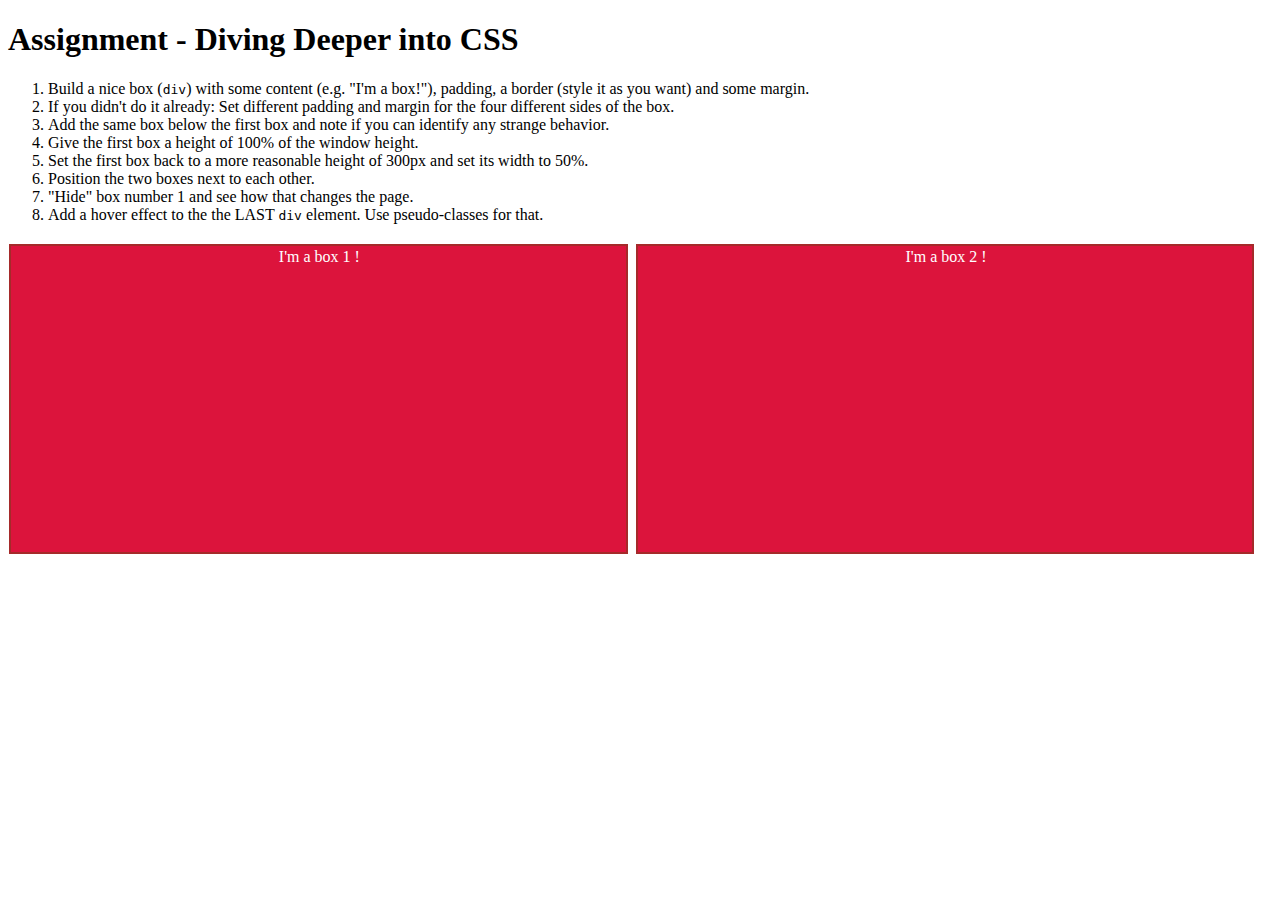
<file: css-diving-deeper/index.html>
<!DOCTYPE html>
<html lang="en">
  <head>
    <meta charset="UTF-8" />
    <meta name="viewport" content="width=device-width, initial-scale=1.0" />
    <meta http-equiv="X-UA-Compatible" content="ie=edge" />
    <title>CSS Course</title>
    <link rel="stylesheet" href="main.css" />
  </head>
  <body>
    <h1>Assignment - Diving Deeper into CSS</h1>
    <ol>
      <li>
        Build a nice box (<code>div</code>) with some content (e.g. "I'm a
        box!"), padding, a border (style it as you want) and some margin.
      </li>
      <li>
        If you didn't do it already: Set different padding and margin for the
        four different sides of the box.
      </li>
      <li>
        Add the same box below the first box and note if you can identify any
        strange behavior.
      </li>
      <li>Give the first box a height of 100% of the window height.</li>
      <li>
        Set the first box back to a more reasonable height of 300px and set its
        width to 50%.
      </li>
      <li>Position the two boxes next to each other.</li>
      <li>"Hide" box number 1 and see how that changes the page.</li>
      <li>
        Add a hover effect to the the LAST <code>div</code> element. Use
        pseudo-classes for that.
      </li>
    </ol>

    <div>
      <div class="box box1">I'm a box 1 !</div>
      <div class="box box2">I'm a box 2 !</div>
    </div>
  </body>
</html>
</file>
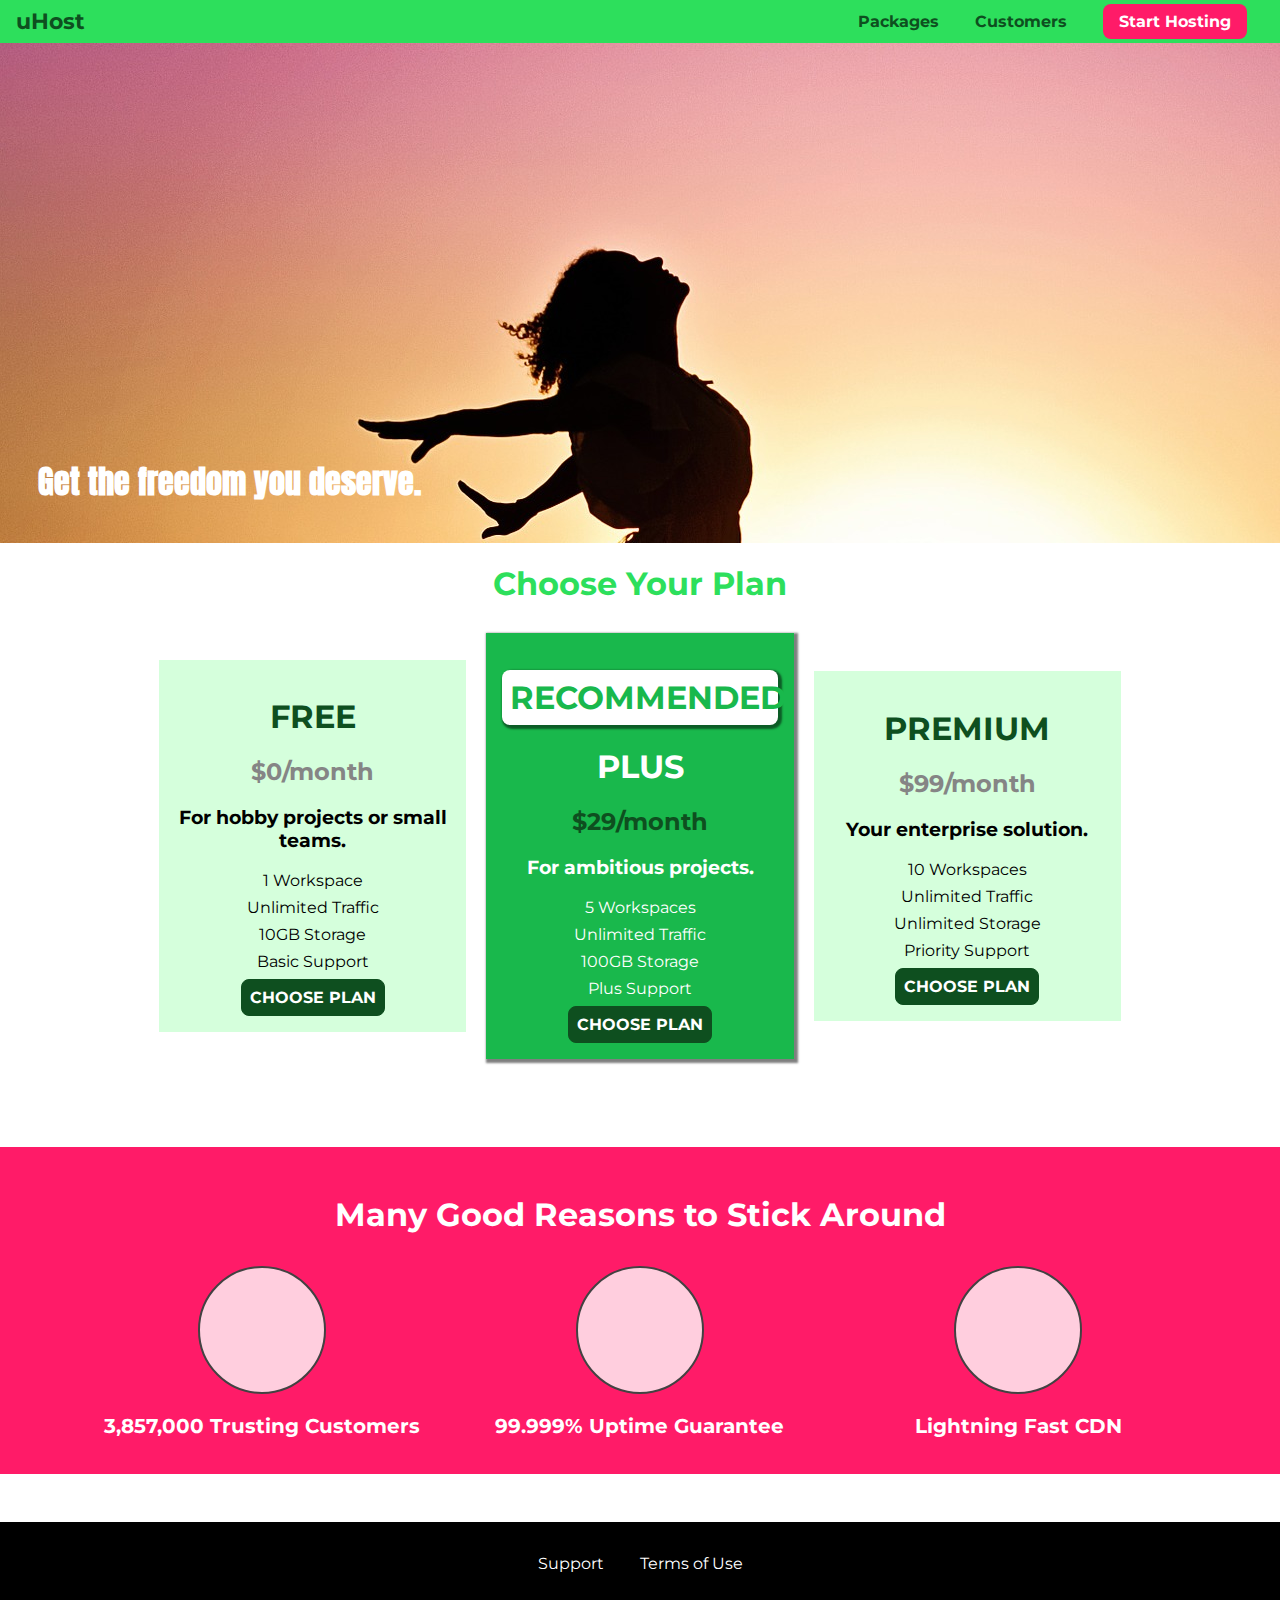
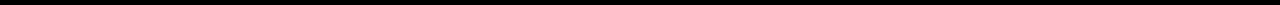
<file: css-positioning-elements/index.html>
<!DOCTYPE html>
<html lang="en">

<head>
    <meta charset="UTF-8">
    <meta http-equiv="X-UA-Compatible" content="ie=edge">
    <title>uHost</title>
    <link rel="shortcut icon" href="favicon.png">
    <link href="https://fonts.googleapis.com/css?family=Anton" rel="stylesheet">
    <link href="https://fonts.googleapis.com/css?family=Montserrat:400,700" rel="stylesheet">
    <link rel="stylesheet" href="shared.css">
    <link rel="stylesheet" href="main.css">
</head>

<body>
    <header class="main-header">
        <div>
            <a href="index.html" class="main-header__brand">
                uHost
            </a>
        </div>
        <nav class="main-nav">
            <ul class="main-nav__items">
                <li class="main-nav__item">
                    <a href="packages/index.html">Packages</a>
                </li>
                <li class="main-nav__item">
                    <a href="customers/index.html">Customers</a>
                </li>
                <li class="main-nav__item main-nav__item--cta">
                    <a href="start-hosting/index.html">Start Hosting</a>
                </li>
            </ul>
        </nav>
    </header>
    <main>
        <section id="product-overview">
            <h1>Get the freedom you deserve.</h1>
        </section>
        <section id="plans">
            <h1 class="section-title">Choose Your Plan</h1>
            <div class="plan__list">
                <article class="plan">
                    <h1 class="plan__title">FREE</h1>
                    <h2 class="plan__price">$0/month</h2>
                    <h3>For hobby projects or small teams.</h3>
                    <ul class="plan__features">
                        <li class="plan__feature">1 Workspace</li>
                        <li class="plan__feature">Unlimited Traffic</li>
                        <li class="plan__feature">10GB Storage</li>
                        <li class="plan__feature">Basic Support</li>
                    </ul>
                    <div>
                        <button class="button">CHOOSE PLAN</button>
                    </div>
                </article>
                <article class="plan plan--highlighted">
                    <h1 class="plan__annotation">RECOMMENDED</h1>
                    <h1 class="plan__title">PLUS</h1>
                    <h2 class="plan__price">$29/month</h2>
                    <h3>For ambitious projects.</h3>
                    <ul class="plan__features">
                        <li class="plan__feature">5 Workspaces</li>
                        <li class="plan__feature">Unlimited Traffic</li>
                        <li class="plan__feature">100GB Storage</li>
                        <li class="plan__feature">Plus Support</li>
                    </ul>
                    <div>
                        <button class="button">CHOOSE PLAN</button>
                    </div>
                </article>
                <article class="plan">
                    <h1 class="plan__title">PREMIUM</h1>
                    <h2 class="plan__price">$99/month</h2>
                    <h3>Your enterprise solution.</h3>
                    <ul class="plan__features">
                        <li class="plan__feature">10 Workspaces</li>
                        <li class="plan__feature">Unlimited Traffic</li>
                        <li class="plan__feature">Unlimited Storage</li>
                        <li class="plan__feature">Priority Support</li>
                    </ul>
                    <div>
                        <button class="button">CHOOSE PLAN</button>
                    </div>
                </article>
            </div>
        </section>
        <section id="key-features">
            <h1 class="section-title">Many Good Reasons to Stick Around</h1>
            <ul class="key-feature__list">
                <li class="key-feature">
                    <div class="key-feature__image">

                    </div>
                    <p class="key-feature__description">3,857,000 Trusting Customers</p>
                </li>
                <li class="key-feature">
                    <div class="key-feature__image">

                    </div>
                    <p class="key-feature__description">99.999% Uptime Guarantee</p>
                </li>
                <li class="key-feature">
                    <div class="key-feature__image">

                    </div>
                    <p class="key-feature__description">Lightning Fast CDN</p>
                </li>
            </ul>
        </section>
    </main>
    <footer class="main-footer">
        <nav>
            <ul class="main-footer__links">
                <li class="main-footer__link">
                    <a href="#">Support</a>
                </li>
                <li class="main-footer__link">
                    <a href="#">Terms of Use</a>
                </li>
            </ul>
        </nav>
    </footer>
</body>

</html>
</file>
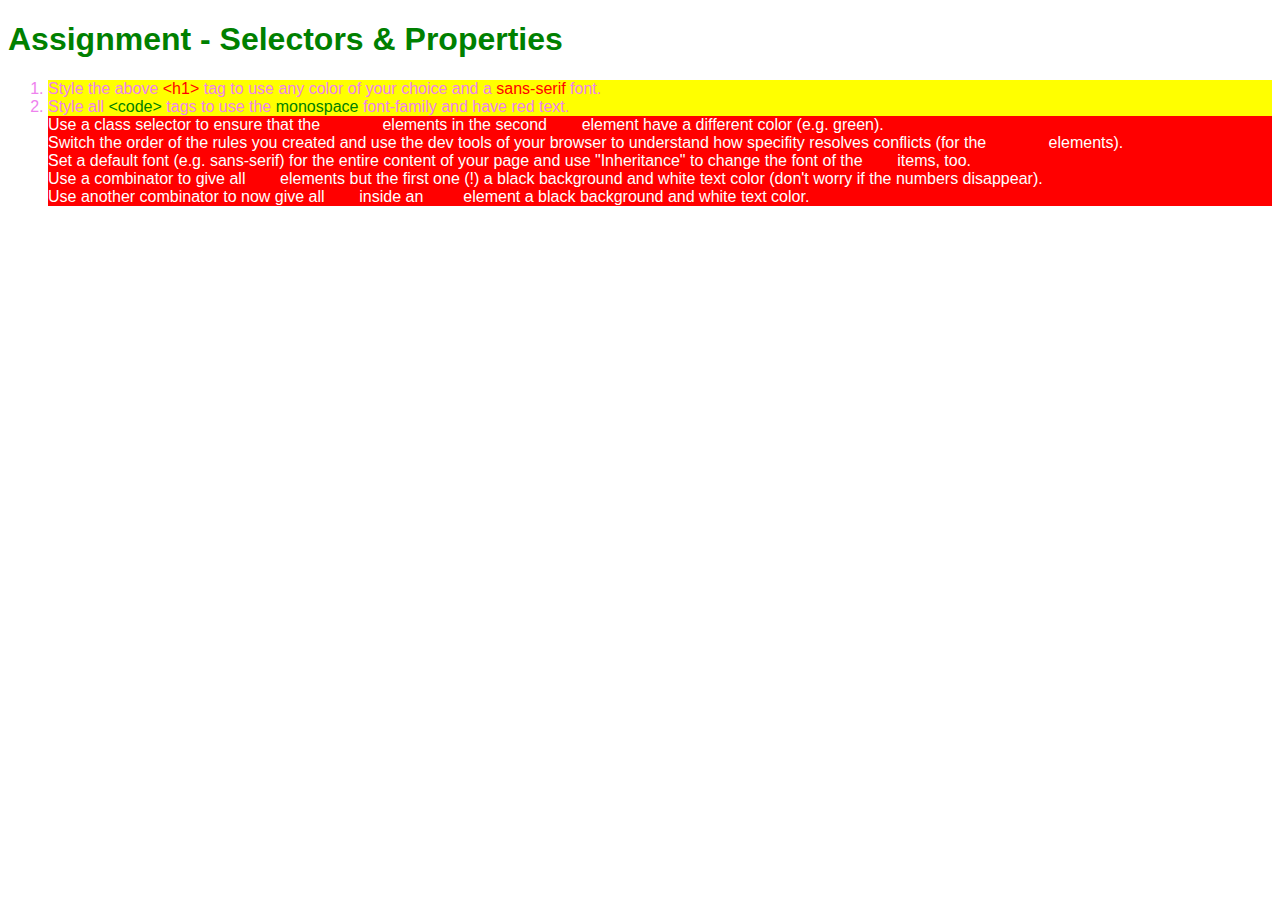
<file: css-selectors/index.html>
<!DOCTYPE html>
<html lang="en">
  <head>
    <meta charset="UTF-8" />
    <meta name="viewport" content="width=device-width, initial-scale=1.0" />
    <meta http-equiv="X-UA-Compatible" content="ie=edge" />
    <title>CSS Course</title>
    <link rel="stylesheet" href="main.css" />
  </head>
  <body>
    <h1 id="assignment-instructions">
      Assignment - Selectors &amp; Properties
    </h1>
    <ol>
      <li>
        Style the above <code>&lt;h1&gt;</code> tag to use any color of your
        choice and a <code>sans-serif</code> font.
      </li>
      <li>
        Style all <code class="code-green">&lt;code&gt;</code> tags to use the
        <code class="code-green">monospace</code> font-family and have red text.
      </li>
      <li>
        Use a class selector to ensure that the
        <code>&lt;code&gt;</code> elements in the second
        <code>&lt;li&gt;</code> element have a different color (e.g. green).
      </li>
      <li>
        Switch the order of the rules you created and use the dev tools of your
        browser to understand how specifity resolves conflicts (for the
        <code>&lt;code&gt;</code> elements).
      </li>
      <li>
        Set a default font (e.g. sans-serif) for the entire content of your page
        and use "Inheritance" to change the font of the
        <code>&lt;li&gt;</code> items, too.
      </li>
      <li>
        Use a combinator to give all <code>&lt;li&gt;</code> elements but the
        first one (!) a black background and white text color (don't worry if
        the numbers disappear).
      </li>
      <li>
        Use another combinator to now give all <code>&lt;li&gt;</code> inside an
        <code>&lt;ol&gt;</code> element a black background and white text color.
      </li>
    </ol>
  </body>
</html>
</file>
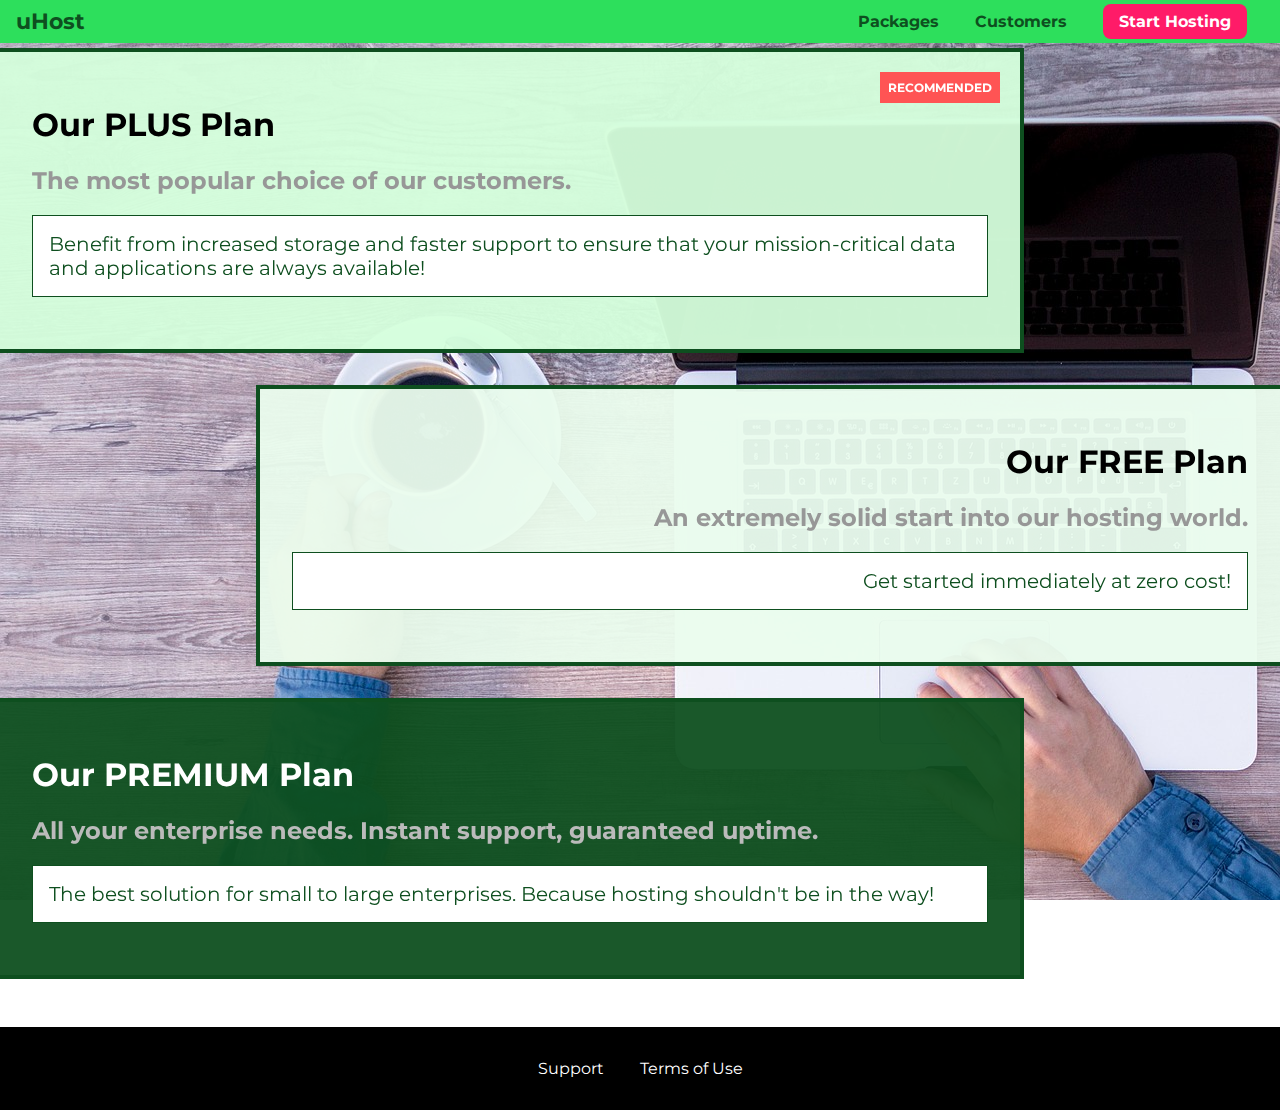
<file: css-positioning-elements/packages/index.html>
<!DOCTYPE html>
<html lang="en">

<head>
    <meta charset="UTF-8">
    <meta http-equiv="X-UA-Compatible" content="ie=edge">
    <title>uHost</title>
    <link rel="shortcut icon" href="favicon.png">
    <link href="https://fonts.googleapis.com/css?family=Montserrat:400,700" rel="stylesheet">
    <link rel="stylesheet" href="../shared.css">
    <link rel="stylesheet" href="packages.css">
</head>

<body>
    <div class="background"></div>
    <header class="main-header">
        <div>
            <a href="../index.html" class="main-header__brand">
                uHost
            </a>
        </div>
        <nav class="main-nav">
            <ul class="main-nav__items">
                <li class="main-nav__item">
                    <a href="index.html">Packages</a>
                </li>
                <li class="main-nav__item">
                    <a href="../customers/index.html">Customers</a>
                </li>
                <li class="main-nav__item main-nav__item--cta">
                    <a href="../start-hosting/index.html">Start Hosting</a>
                </li>
            </ul>
        </nav>
    </header>
    <main>
        <section class="package" id="plus">
            <a href="#">
                <h1 class="package__title">Our PLUS Plan</h1>
                <h2 class="package__badge">RECOMMENDED</h2>
                <h2 class="package__subtitle">The most popular choice of our customers.</h2>
                <p class="package__info">Benefit from increased storage and faster support to ensure that your mission-critical data and applications
                    are always available!</p>
            </a>
        </section>
        <section class="package" id="free">
            <a href="#">
                <h1 class="package__title">Our FREE Plan</h1>
                <h2 class="package__subtitle">An extremely solid start into our hosting world.</h2>
                <p class="package__info">Get started immediately at zero cost!</p>
            </a>
        </section>
        <div class="clearfix"></div>
        <section class="package" id="premium">
            <a href="#">
                <h1 class="package__title">Our PREMIUM Plan</h1>
                <h2 class="package__subtitle">All your enterprise needs. Instant support, guaranteed uptime. </h2>
                <p class="package__info">The best solution for small to large enterprises. Because hosting shouldn't be in the way!</p>
            </a>
        </section>
    </main>
    <footer class="main-footer">
        <nav>
            <ul class="main-footer__links">
                <li class="main-footer__link">
                    <a href="#">Support</a>
                </li>
                <li class="main-footer__link">
                    <a href="#">Terms of Use</a>
                </li>
            </ul>
        </nav>
    </footer>
</body>

</html>
</file>
<file: css-diving-deeper/main.css>
.box {
  padding: 2px 3px 4px 5px;
  margin: 4px 3px 5px 1px;
  color: rgb(255, 255, 255);
  background-color: crimson;
  border: 2px solid brown;
  display: inline-block;
  height: 300px;
  width: 48%;
  text-align: center;
}

.box:hover {
  background-color: yellowgreen;
  color: red;
  border: none;
}
</file>
<file: css-positioning-elements/shared.css>
* {
    box-sizing: border-box;
}

body {
    font-family: 'Montserrat', sans-serif;
    margin: 0;
}

.main-header {
    width: 100%;
    position: fixed;
    top: 0;
    left: 0;
    background: #2ddf5c;
    padding: 8px 16px;
    z-index: 1;
}

.main-header > div {
    display: inline-block;
    vertical-align: middle;
}

.main-header__brand {
    color: #0e4f1f;
    text-decoration: none;
    font-weight: bold;
    font-size: 22px;
}

.main-nav {
    display: inline-block;
    text-align: right;
    width: calc(100% - 74px);
    vertical-align: middle;
}

.main-nav__items {
    margin: 0;
    padding: 0;
    list-style: none;
}

.main-nav__item {
    display: inline-block;
    margin: 0 16px;
}

.main-nav__item a {
    text-decoration: none;
    color: #0e4f1f;
    font-weight: bold;
    padding: 3px 0;
}

.main-nav__item a:hover,
.main-nav__item a:active {
    color: white;
    border-bottom: 5px solid white;
}

.main-nav__item--cta a {
    color: white;
    background: #ff1b68;
    padding: 8px 16px;
    border-radius: 8px;
}

.main-nav__item--cta a:hover,
.main-nav__item--cta a:active {
    color: #ff1b68;
    background: white;
    border: none;
}

.main-footer {
    background: black;
    padding: 32px;
    margin-top: 48px;
}

.main-footer__links {
    list-style: none;
    margin: 0;
    padding: 0;
    text-align: center;
}

.main-footer__link {
    display: inline-block;
    margin: 0 16px;
}

.main-footer__link a {
    color: white;
    text-decoration: none;
}

.main-footer__link a:hover,
.main-footer__link a:active {
    color: #ccc;
}

.button {
    background: #0e4f1f;
    color: white;
    font: inherit;
    border: 1.5px solid #0e4f1f;
    padding: 8px;
    border-radius: 8px;
    font-weight: bold;
    cursor: pointer;
}

.button:hover,
.button:active {
    background: white;
    color: #0e4f1f;
}

.button:focus {
    outline: none;
}
</file>
<file: css-positioning-elements/main.css>
#product-overview {
  margin-top: 15px;
  background: url("freedom.jpg");
  width: 100%;
  height: 528px;
  padding: 10px;
  position: relative;
}

.section-title {
  color: #2ddf5c;
  text-align: center;
}

#product-overview h1 {
  color: white;
  font-family: "Anton", sans-serif;
  position: absolute;
  bottom: 3%;
  left: 3%;
}

.plan__list {
  width: 80%;
  margin: auto;
  text-align: center;
}

.plan {
  background: #d5ffdc;
  text-align: center;
  padding: 16px;
  margin: 8px;
  display: inline-block;
  width: 30%;
  vertical-align: middle;
}

.plan--highlighted {
  background: #19b84c;
  color: white;
  box-shadow: 2px 2px 2px 2px rgba(0, 0, 0, 0.5);
}

.plan__annotation {
  background: white;
  color: #19b84c;
  padding: 8px;
  box-shadow: 2px 2px 2px 2px rgba(0, 0, 0, 0.5);
  border-radius: 8px;
}

.plan__title {
  color: #0e4f1f;
}

.plan__price {
  color: #858585;
}

.plan--highlighted .plan__title {
  color: white;
}

.plan--highlighted .plan__price {
  color: #0e4f1f;
}

.plan__features {
  list-style: none;
  margin: 0;
  padding: 0;
}

.plan__feature {
  margin: 8px 0;
}

#key-features {
  background: #ff1b68;
  margin-top: 80px;
  padding: 16px;
}

#key-features .section-title {
  color: white;
  margin: 32px;
}

.key-feature__list {
  list-style: none;
  margin: 0;
  padding: 0;
  text-align: center;
}

.key-feature {
  display: inline-block;
  width: 30%;
  vertical-align: top;
}

.key-feature__image {
  background: #ffcede;
  width: 128px;
  height: 128px;
  border: 2px solid #424242;
  border-radius: 50%;
  margin: auto;
}

.key-feature__description {
  text-align: center;
  font-weight: bold;
  color: white;
  font-size: 20px;
}

/* h1 {
    font-family: sans-serif;
} */
</file>
<file: css-selectors/main.css>
#assignment-instructions {
  color: green;
  font-family: sans-serif;
}

.code-green {
  color: green;
}

code {
  color: red;
  font-family: inherit;
}

body {
  font-family: sans-serif;
}

li + li + li {
  background-color: rgb(255, 0, 0);
  color: white;
}

ol > li {
  background-color: yellow;
  color: violet;
}
</file>
<file: css-positioning-elements/packages/packages.css>
main {
  padding-top: 32px;
  position: relative;
  z-index: 0.5;
}

.background {
  background: url("../images/plans-background.jpg");
  width: 100%;
  height: 100%;
  position: fixed;
  z-index: -1;
}

.package {
  width: 80%;
  margin: 16px 0;
  border: 4px solid #0e4f1f;
  border-left: none;
  position: relative;
}

.package:hover,
.package:active {
  box-shadow: 2px 2px 4px rgba(0, 0, 0, 0.5);
  border-color: #ff5454;
  /* border-color: #ff5454 !important; */
}

.package a {
  text-decoration: none;
  color: inherit;
  display: block;
  padding: 32px;
  position: relative;
  z-index: 0;
}

.package__badge {
  position: absolute;
  top: 0;
  right: 0;
  margin: 20px;
  font-size: 12px;
  color: white;
  background: #ff5454;
  padding: 8px;
  z-index: 10;
}

.package__subtitle {
  color: #979797;
}

.package__info {
  padding: 16px;
  border: 1px solid #0e4f1f;
  font-size: 20px;
  color: #0e4f1f;
  background: white;
}

.clearfix {
  clear: both;
}

#plus {
  background: rgba(213, 255, 220, 0.95);
}

#free {
  background: rgba(234, 252, 237, 0.95);
  float: right;
  border-right: none;
  border-left: 4px solid #0e4f1f;
  text-align: right;
}

#free:hover,
#free:active {
  border-left-color: #ff5454;
}

#premium {
  background: rgba(14, 79, 31, 0.95);
}

#premium .package__title {
  color: white;
}

#premium .package__subtitle {
  color: #bbb;
}
</file>
